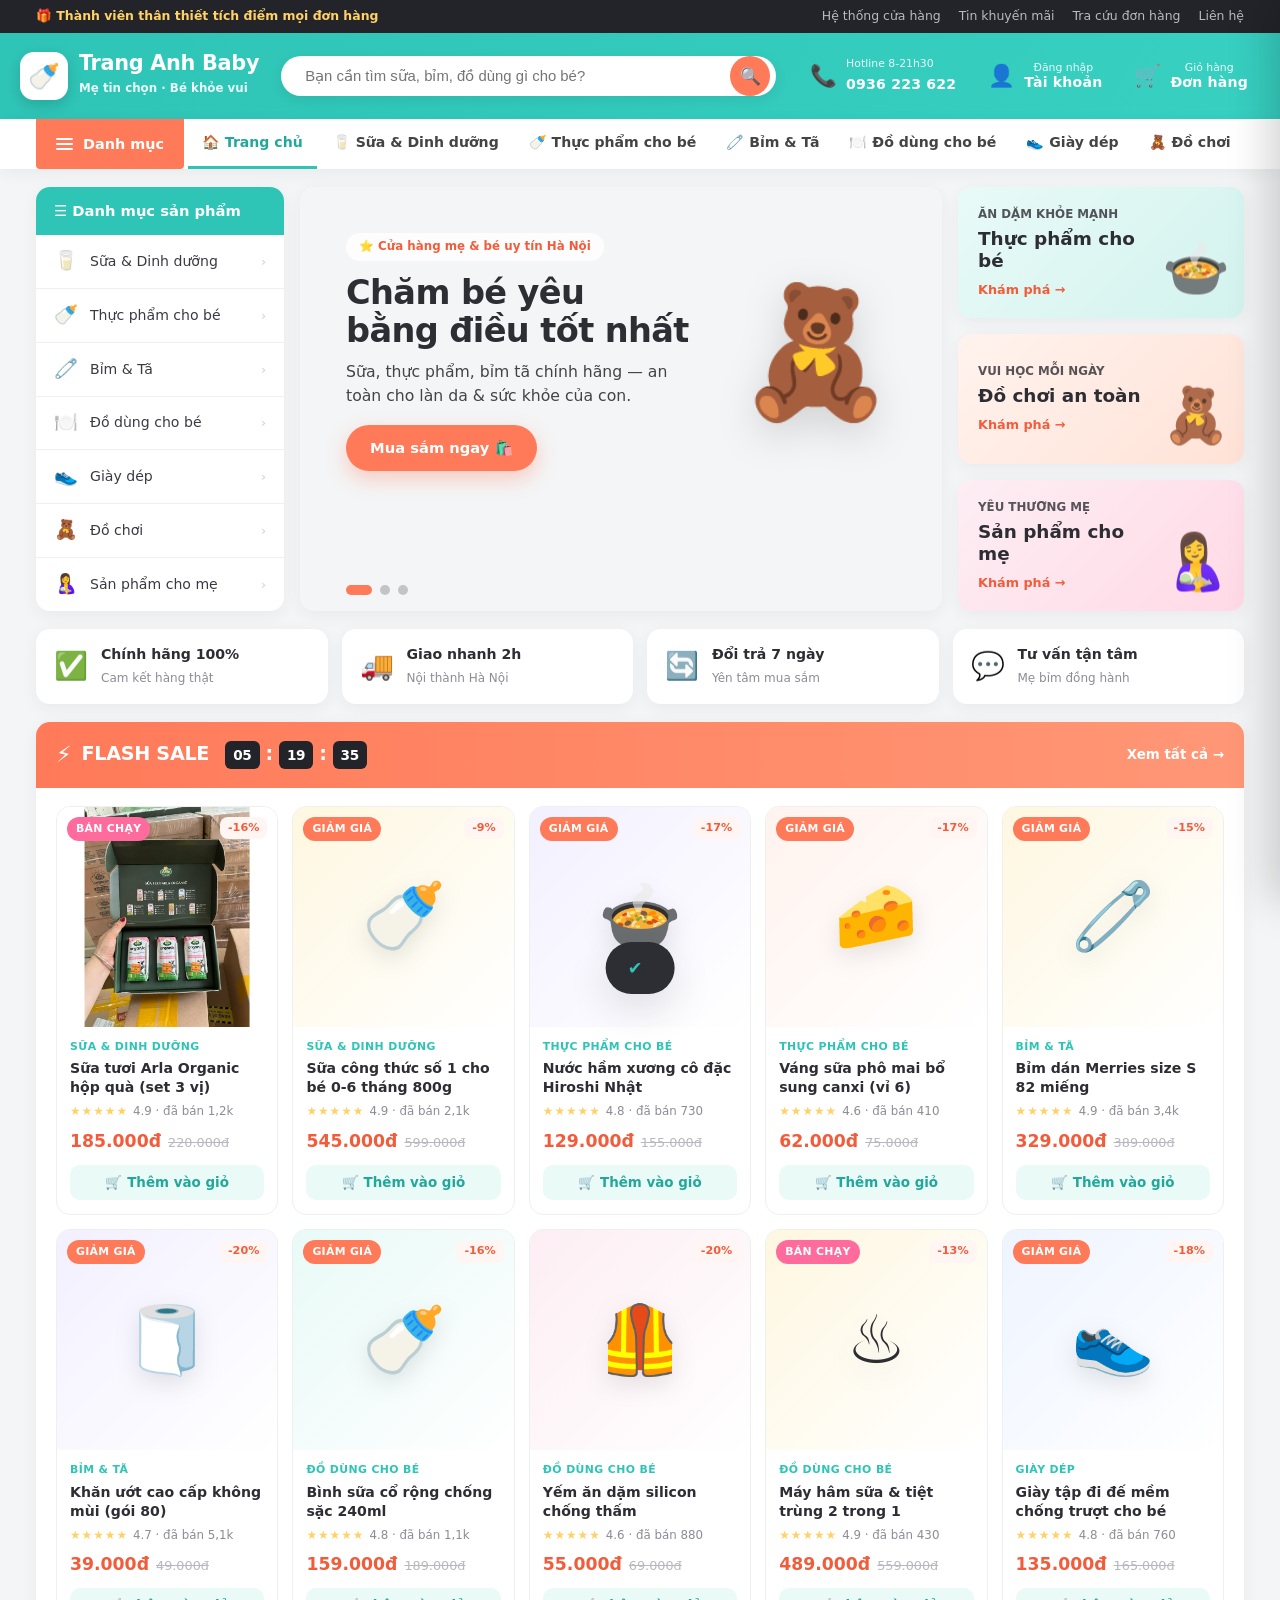
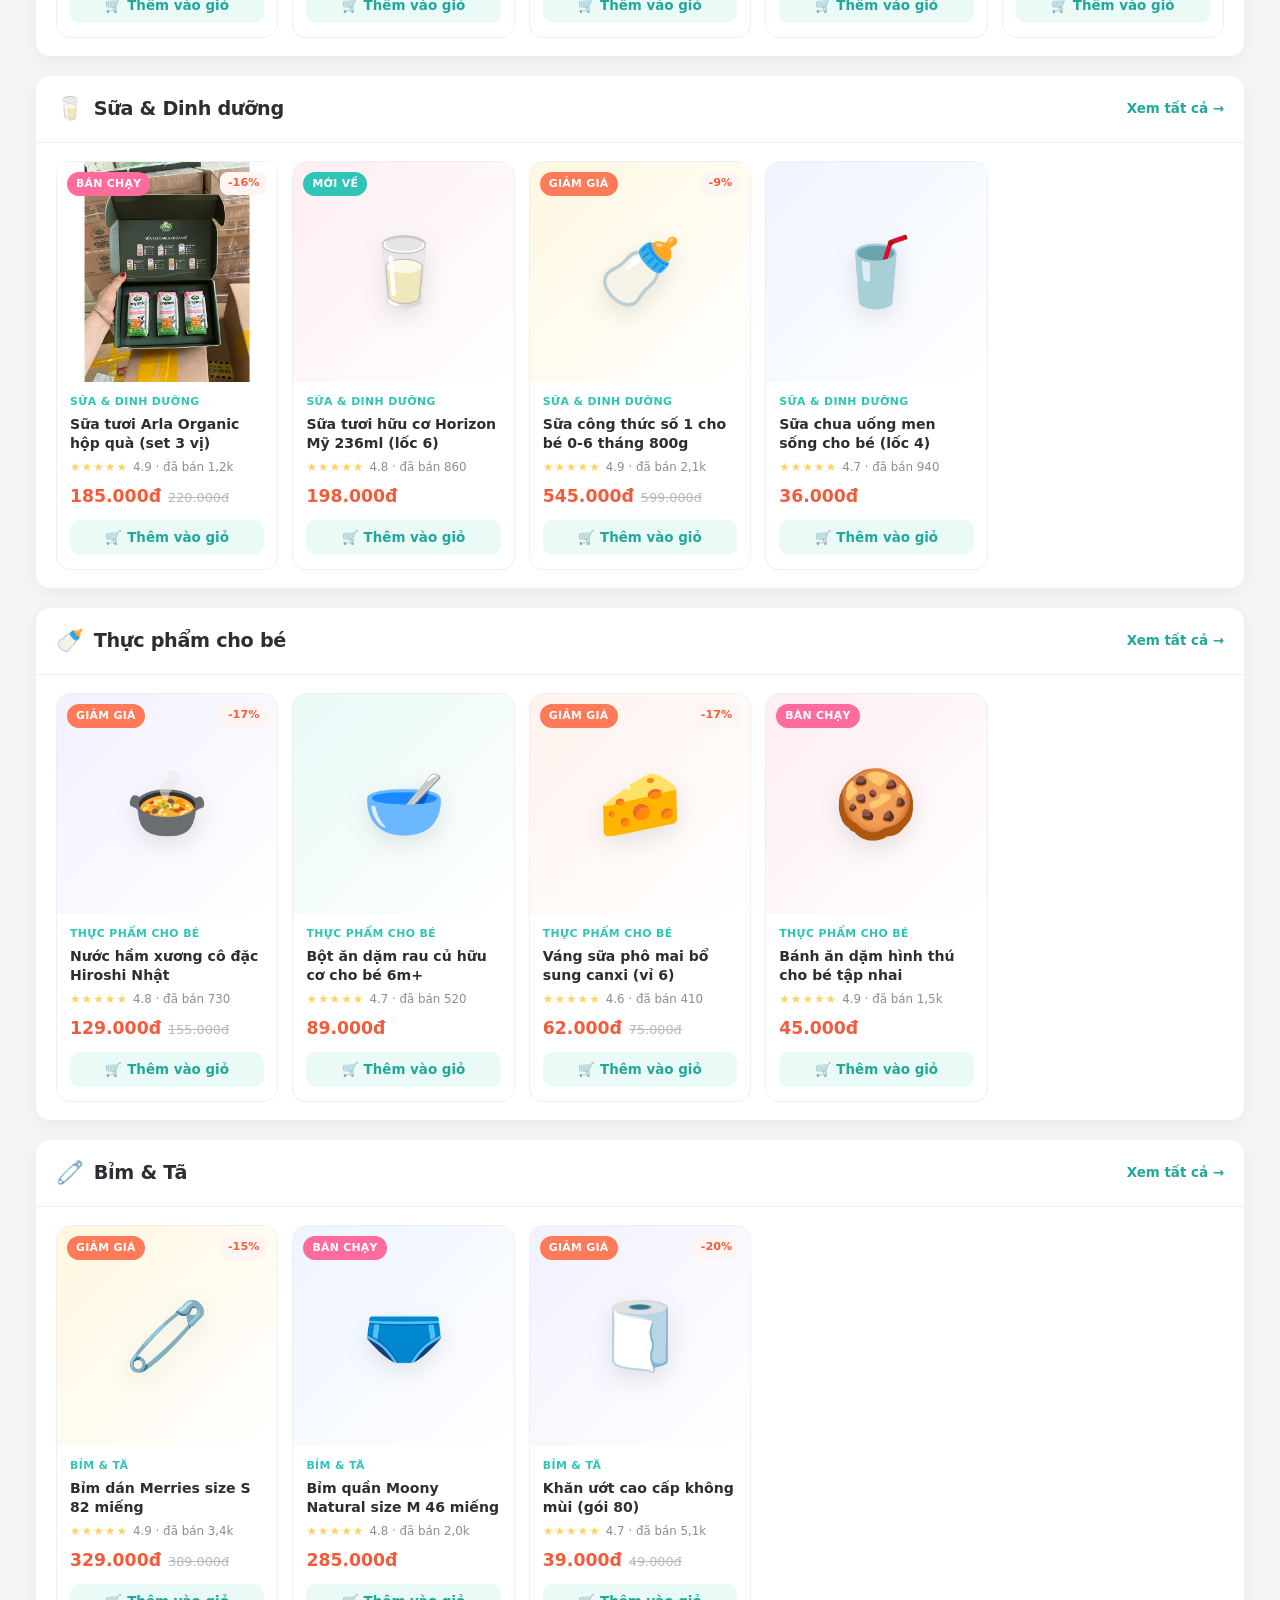
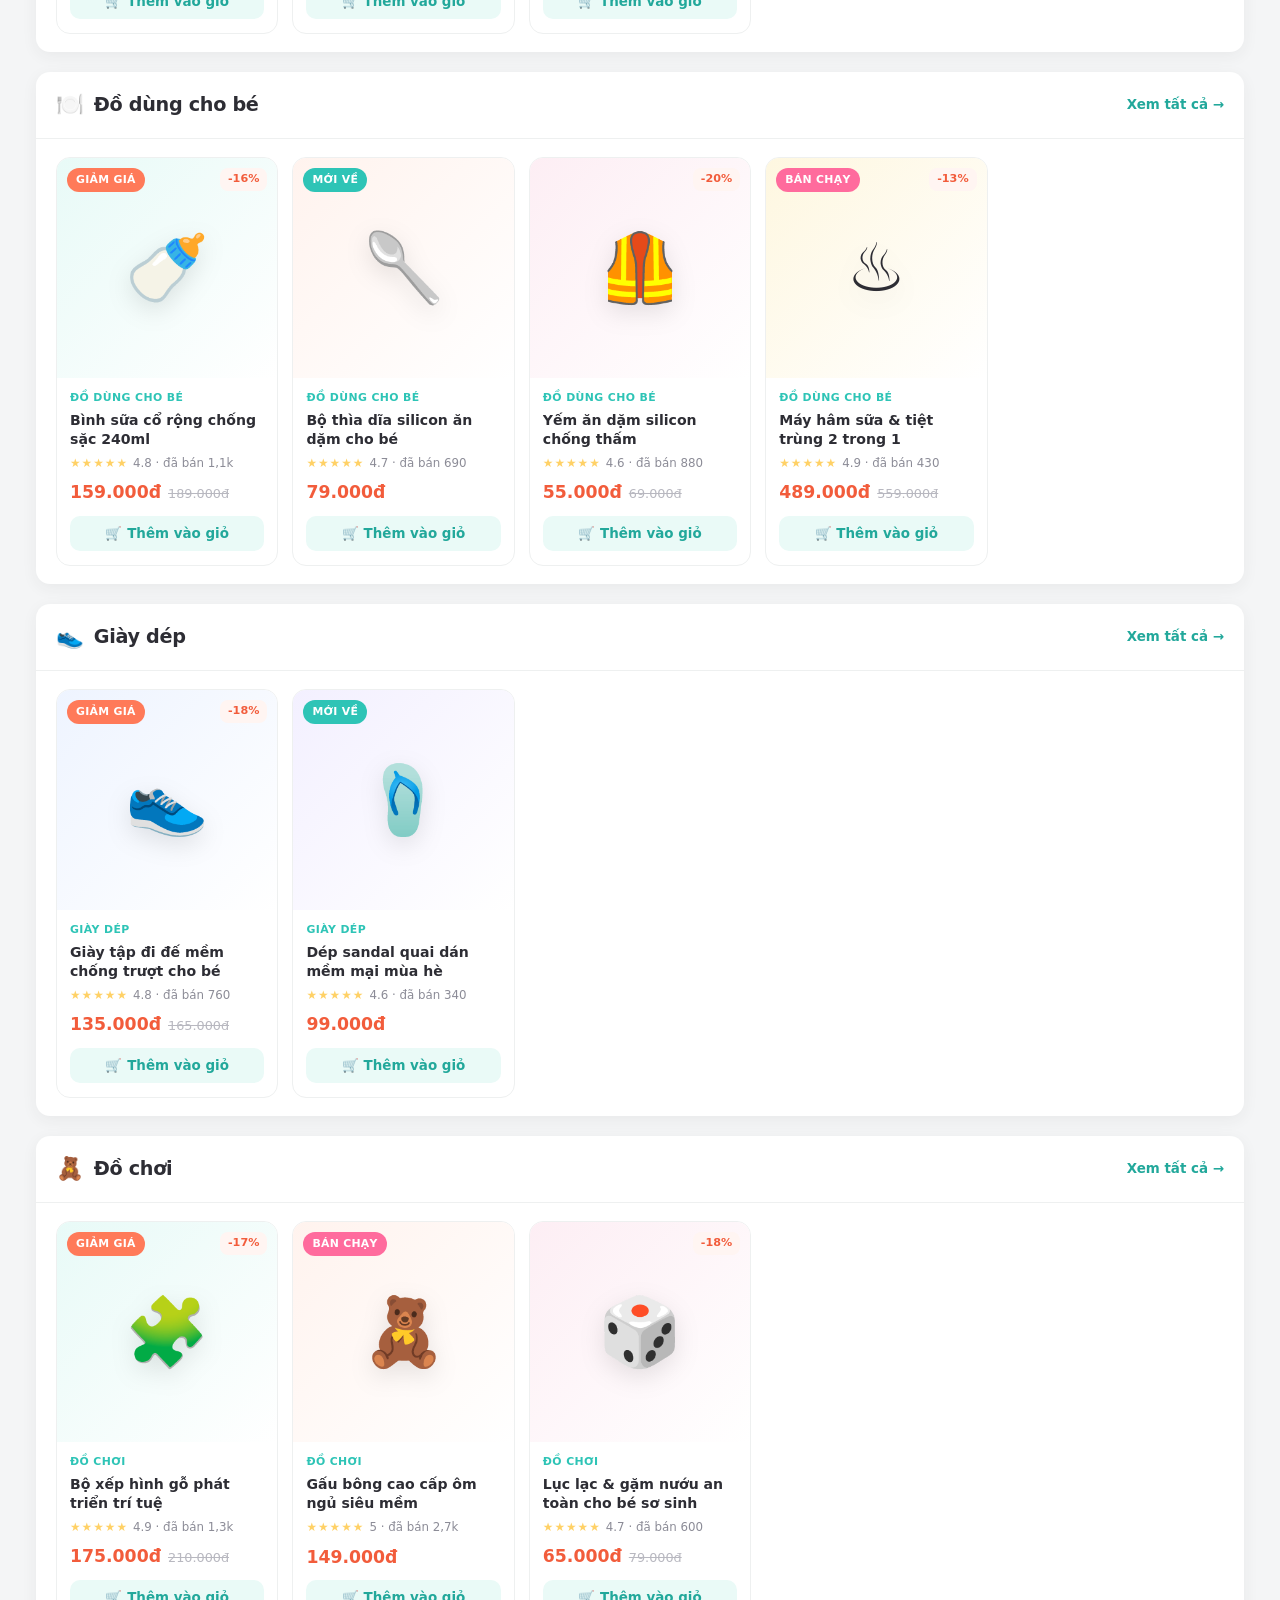
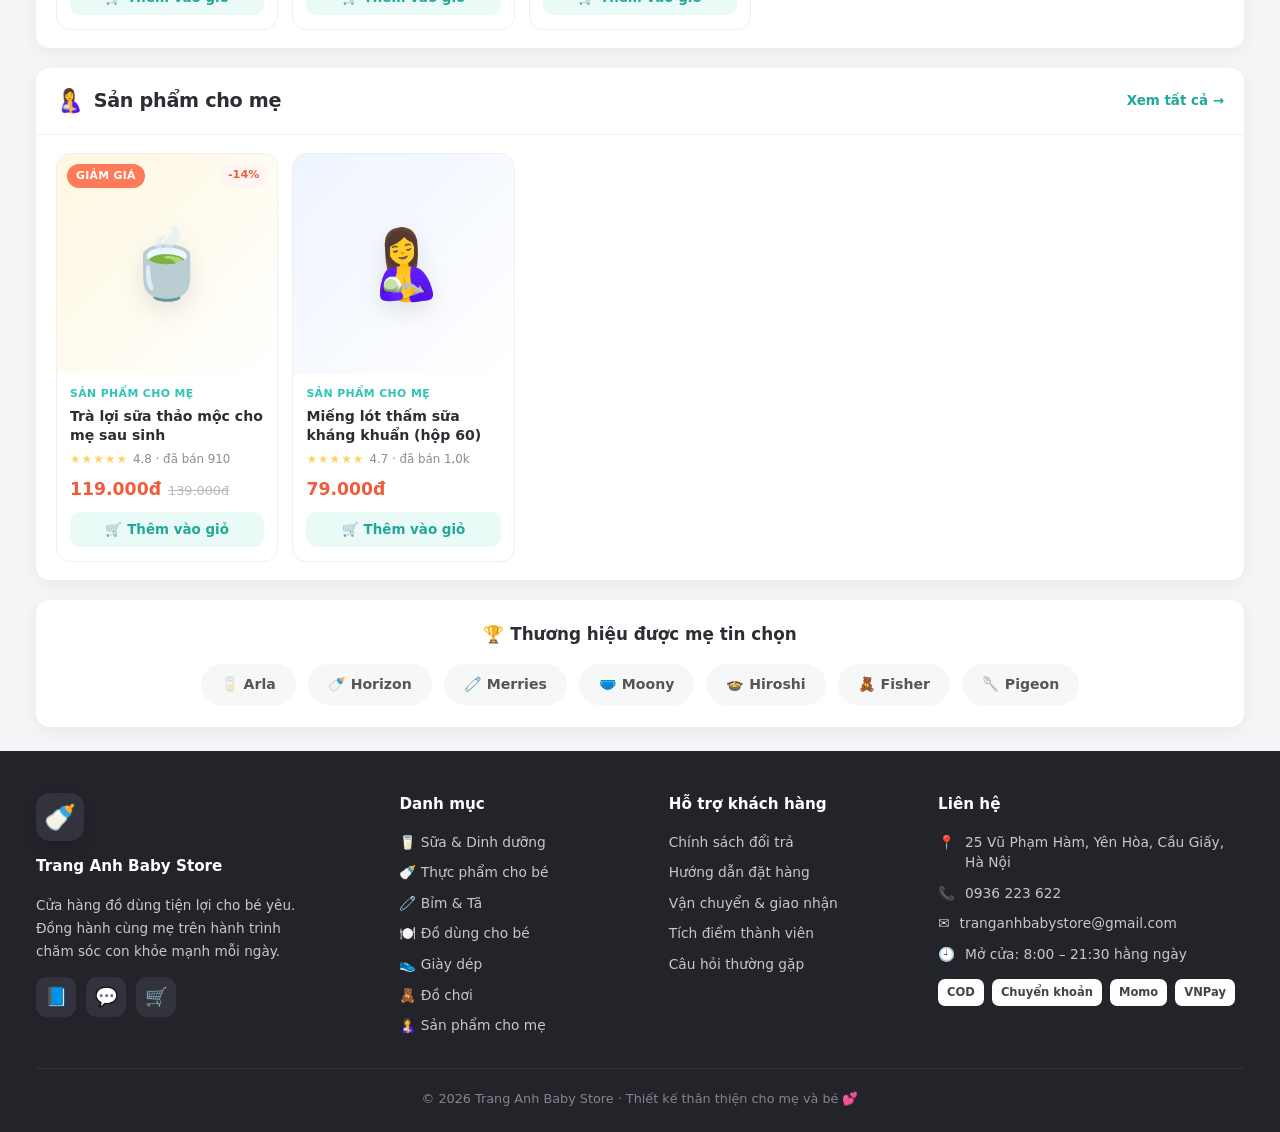
<file: index.html>
<!DOCTYPE html>
<html lang="vi">
<head>
<meta charset="UTF-8">
<meta name="viewport" content="width=device-width, initial-scale=1.0">
<title>Trang Anh Baby – Mẹ tin chọn, Bé khỏe vui</title>
<meta name="description" content="Trang Anh Baby Store – Cửa hàng mẹ & bé chính hãng: sữa, thực phẩm, bỉm tã, đồ dùng, giày dép cho bé. Giao nhanh Hà Nội.">
<style>
  :root{
    --primary:#2ec4b6;
    --primary-dark:#22a89b;
    --accent:#ff7a59;
    --accent-dark:#f25c3b;
    --pink:#ff6b9d;
    --yellow:#ffd166;
    --bg:#f4f5f6;
    --card:#ffffff;
    --text:#2d2d34;
    --muted:#8c8c97;
    --line:#eef0f0;
    --shadow:0 4px 16px rgba(45,45,52,.06);
    --shadow-lg:0 14px 40px rgba(45,45,52,.14);
    --radius:14px;
  }
  *{box-sizing:border-box;margin:0;padding:0}
  html{scroll-behavior:smooth}
  body{font-family:'Segoe UI',system-ui,-apple-system,'Helvetica Neue',Arial,sans-serif;background:var(--bg);color:var(--text);line-height:1.5;-webkit-font-smoothing:antialiased}
  img{max-width:100%;display:block}
  a{color:inherit;text-decoration:none}
  button{font-family:inherit;cursor:pointer;border:none;background:none}
  .container{max-width:1240px;margin:0 auto;padding:0 16px}

  /* ── Top utility bar ── */
  .topbar{background:#23232a;color:#b9b9c2;font-size:.78rem}
  .topbar-inner{max-width:1240px;margin:0 auto;padding:7px 16px;display:flex;justify-content:space-between;align-items:center;gap:14px}
  .topbar a{transition:.15s}.topbar a:hover{color:#fff}
  .topbar-left,.topbar-right{display:flex;gap:18px;align-items:center}
  .topbar-left span{color:var(--yellow);font-weight:600}

  /* ── Main header ── */
  .main-header{background:linear-gradient(120deg,var(--primary),#37d0c1)}
  .head-row{display:flex;align-items:center;gap:22px;padding:16px 0}
  .logo{display:flex;align-items:center;gap:11px;flex-shrink:0}
  .logo-badge{width:48px;height:48px;border-radius:14px;background:#fff;display:flex;align-items:center;justify-content:center;font-size:1.6rem;box-shadow:0 5px 14px rgba(0,0,0,.15)}
  .logo-text b{font-size:1.3rem;font-weight:800;letter-spacing:-.3px;display:block;line-height:1.05;color:#fff}
  .logo-text small{font-size:.74rem;color:rgba(255,255,255,.9);font-weight:600}

  .search{flex:1;display:flex;align-items:center;background:#fff;border-radius:30px;padding:0 6px 0 18px;max-width:560px;box-shadow:0 4px 14px rgba(0,0,0,.08)}
  .search input{flex:1;border:none;background:none;outline:none;padding:12px 6px;font-size:.93rem;color:var(--text)}
  .search button{width:40px;height:40px;border-radius:50%;background:var(--accent);color:#fff;display:flex;align-items:center;justify-content:center;font-size:1.05rem;flex-shrink:0;transition:.2s}
  .search button:hover{background:var(--accent-dark)}

  .head-actions{display:flex;align-items:center;gap:8px;flex-shrink:0}
  .haction{display:flex;align-items:center;gap:9px;padding:7px 12px;border-radius:12px;color:#fff;transition:.18s}
  .haction:hover{background:rgba(255,255,255,.16)}
  .haction .ic{font-size:1.35rem}
  .haction small{display:block;font-size:.68rem;opacity:.9;font-weight:500}
  .haction b{font-size:.88rem;letter-spacing:.2px;white-space:nowrap}
  .cart-btn{position:relative}
  .cart-count{position:absolute;top:0;left:24px;min-width:20px;height:20px;padding:0 5px;border-radius:10px;background:var(--accent);color:#fff;font-size:.7rem;font-weight:800;display:flex;align-items:center;justify-content:center;border:2px solid #fff;transform:scale(0);transition:transform .25s cubic-bezier(.34,1.56,.64,1)}
  .cart-count.show{transform:scale(1)}

  /* ── Main nav ── */
  .mainnav{background:var(--card);box-shadow:var(--shadow);position:sticky;top:0;z-index:85}
  .mainnav-inner{display:flex;align-items:stretch;gap:4px;max-width:1240px;margin:0 auto;padding:0 16px}
  .allcat-btn{display:flex;align-items:center;gap:10px;background:var(--accent);color:#fff;font-weight:700;font-size:.9rem;padding:0 20px;border-radius:0 0 4px 4px;white-space:nowrap}
  .allcat-btn .bars{display:flex;flex-direction:column;gap:3px}
  .allcat-btn .bars i{width:17px;height:2px;background:#fff;border-radius:2px;display:block}
  .navlinks{display:flex;gap:2px;overflow-x:auto;scrollbar-width:none}
  .navlinks::-webkit-scrollbar{display:none}
  .navlinks a{display:flex;align-items:center;gap:6px;padding:13px 14px;font-size:.88rem;font-weight:600;color:#444;white-space:nowrap;border-bottom:3px solid transparent;transition:.15s}
  .navlinks a:hover{color:var(--primary-dark)}
  .navlinks a.active{color:var(--primary-dark);border-bottom-color:var(--primary)}
  .navlinks a .hot{color:var(--accent-dark)}

  /* ── HERO ZONE: 3 columns ── */
  .hero-zone{display:grid;grid-template-columns:248px 1fr 286px;gap:16px;padding:18px 0}
  /* sidebar categories */
  .side-cats{background:var(--card);border-radius:var(--radius);box-shadow:var(--shadow);overflow:hidden;align-self:start}
  .side-cats-head{background:var(--primary);color:#fff;font-weight:700;font-size:.92rem;padding:13px 18px;display:flex;align-items:center;gap:9px}
  .side-cats a{display:flex;align-items:center;gap:12px;padding:12px 18px;font-size:.88rem;font-weight:500;color:#3a3a44;border-bottom:1px solid var(--line);transition:.15s}
  .side-cats a:last-child{border-bottom:none}
  .side-cats a:hover{background:#f1fbf9;color:var(--primary-dark);padding-left:22px}
  .side-cats a .ci{font-size:1.2rem;width:24px;text-align:center}
  .side-cats a .arrow{margin-left:auto;color:#cdcdd4;font-size:.8rem}
  /* main slider */
  .slider{position:relative;border-radius:var(--radius);overflow:hidden;box-shadow:var(--shadow);min-height:340px}
  .slide{position:absolute;inset:0;opacity:0;transition:opacity .7s;display:flex;align-items:center;padding:46px;gap:20px}
  .slide.active{opacity:1;position:relative}
  .slide-text{flex:1;z-index:2}
  .slide-tag{display:inline-block;background:rgba(255,255,255,.85);color:var(--accent-dark);font-weight:700;font-size:.74rem;padding:5px 13px;border-radius:30px;margin-bottom:13px}
  .slide-text h2{font-size:2.1rem;font-weight:800;line-height:1.12;letter-spacing:-.6px;margin-bottom:11px}
  .slide-text p{font-size:.98rem;color:#444;max-width:340px;margin-bottom:18px}
  .slide-cta{display:inline-flex;align-items:center;gap:8px;background:var(--accent);color:#fff;font-weight:700;font-size:.92rem;padding:12px 24px;border-radius:30px;box-shadow:0 8px 20px rgba(255,122,89,.34);transition:.2s}
  .slide-cta:hover{background:var(--accent-dark);transform:translateY(-2px)}
  .slide-emoji{font-size:8rem;line-height:1;filter:drop-shadow(0 12px 20px rgba(0,0,0,.14));flex-shrink:0}
  .slider-dots{position:absolute;bottom:16px;left:46px;display:flex;gap:8px;z-index:5}
  .slider-dots button{width:10px;height:10px;border-radius:50%;background:rgba(0,0,0,.2);transition:.2s}
  .slider-dots button.on{background:var(--accent);width:26px;border-radius:6px}
  .slider-arrow{position:absolute;top:50%;transform:translateY(-50%);width:40px;height:40px;border-radius:50%;background:rgba(255,255,255,.8);display:flex;align-items:center;justify-content:center;font-size:1.3rem;color:#444;z-index:5;opacity:0;transition:.2s}
  .slider:hover .slider-arrow{opacity:1}
  .slider-arrow.prev{left:12px}.slider-arrow.next{right:12px}
  .slider-arrow:hover{background:#fff}
  /* side banners */
  .hero-side{display:flex;flex-direction:column;gap:16px}
  .promo{flex:1;border-radius:var(--radius);box-shadow:var(--shadow);padding:20px;display:flex;flex-direction:column;justify-content:center;position:relative;overflow:hidden;transition:.2s;min-height:120px}
  .promo:hover{transform:translateY(-3px);box-shadow:var(--shadow-lg)}
  .promo small{font-weight:700;font-size:.74rem;opacity:.8}
  .promo b{font-size:1.15rem;font-weight:800;line-height:1.2;margin:4px 0 8px;max-width:70%}
  .promo span.go{font-size:.8rem;font-weight:700;color:var(--accent-dark)}
  .promo .pe{position:absolute;right:14px;bottom:8px;font-size:3.4rem;opacity:.9}

  /* ── Service strip ── */
  .service{display:grid;grid-template-columns:repeat(4,1fr);gap:14px;padding-bottom:18px}
  .service-item{background:var(--card);border-radius:var(--radius);padding:15px 18px;display:flex;align-items:center;gap:13px;box-shadow:var(--shadow)}
  .service-item .ic{font-size:1.7rem;flex-shrink:0}
  .service-item b{display:block;font-size:.88rem}
  .service-item small{color:var(--muted);font-size:.75rem}

  /* ── Section block ── */
  .block{background:var(--card);border-radius:var(--radius);box-shadow:var(--shadow);margin-bottom:20px;overflow:hidden}
  .block-head{display:flex;align-items:center;justify-content:space-between;padding:16px 20px;border-bottom:1px solid var(--line)}
  .block-title{display:flex;align-items:center;gap:10px;font-size:1.2rem;font-weight:800;letter-spacing:-.3px}
  .block-title .bi{font-size:1.4rem}
  .block-seeall{font-size:.84rem;font-weight:700;color:var(--primary-dark);display:flex;align-items:center;gap:5px;transition:.15s}
  .block-seeall:hover{gap:9px}
  /* flash sale special */
  .flash .block-head{background:linear-gradient(90deg,var(--accent),#ff9776);border-bottom:none}
  .flash .block-title{color:#fff}
  .flash .block-seeall{color:#fff}
  .countdown{display:flex;align-items:center;gap:6px;margin-left:6px}
  .countdown .cd{background:#23232a;color:#fff;font-weight:800;font-size:.85rem;padding:4px 8px;border-radius:6px;min-width:30px;text-align:center;font-variant-numeric:tabular-nums}
  .countdown .sep{color:#fff;font-weight:800}

  /* ── Product grid (in block) ── */
  .grid{display:grid;grid-template-columns:repeat(5,1fr);gap:14px;padding:18px 20px}
  .pcard{background:var(--card);border:1px solid var(--line);border-radius:var(--radius);overflow:hidden;display:flex;flex-direction:column;transition:.22s}
  .pcard:hover{transform:translateY(-5px);box-shadow:var(--shadow-lg);border-color:#eafaf7}
  .pcard-img{position:relative;aspect-ratio:1/1;overflow:hidden;display:flex;align-items:center;justify-content:center;background:#fafbfb}
  .pcard-img img{width:100%;height:100%;object-fit:cover;transition:transform .4s}
  .pcard:hover .pcard-img img{transform:scale(1.06)}
  .pcard-emoji{font-size:4.2rem;line-height:1;filter:drop-shadow(0 8px 12px rgba(0,0,0,.1))}
  .pbadge{position:absolute;top:10px;left:10px;font-size:.68rem;font-weight:800;padding:4px 9px;border-radius:30px;color:#fff;letter-spacing:.3px;z-index:2}
  .pbadge.sale{background:var(--accent)}
  .pbadge.hot{background:var(--pink)}
  .pbadge.new{background:var(--primary)}
  .pdiscount{position:absolute;top:10px;right:10px;background:#fff0; color:var(--accent-dark);background:#fff5f2;font-size:.7rem;font-weight:800;padding:3px 8px;border-radius:8px;z-index:2}
  .pcard-body{padding:12px 13px 14px;display:flex;flex-direction:column;flex:1}
  .pcat{font-size:.68rem;color:var(--primary);font-weight:700;text-transform:uppercase;letter-spacing:.4px;margin-bottom:4px}
  .pname{font-size:.88rem;font-weight:600;line-height:1.35;margin-bottom:6px;min-height:2.5em;display:-webkit-box;-webkit-line-clamp:2;-webkit-box-orient:vertical;overflow:hidden}
  .prate{display:flex;align-items:center;gap:5px;font-size:.74rem;color:var(--muted);margin-bottom:8px}
  .prate .stars{color:var(--yellow);letter-spacing:1px}
  .pprice-row{display:flex;align-items:baseline;gap:7px;margin-bottom:10px;flex-wrap:wrap}
  .pprice{font-size:1.08rem;font-weight:800;color:var(--accent-dark)}
  .pold{font-size:.8rem;color:#b8b8c0;text-decoration:line-through}
  .padd{margin-top:auto;display:flex;align-items:center;justify-content:center;gap:7px;background:#eafaf7;color:var(--primary-dark);font-weight:700;font-size:.84rem;padding:10px;border-radius:10px;transition:.18s}
  .padd:hover{background:var(--primary);color:#fff}
  .padd:active{transform:scale(.97)}

  /* ── Browse view ── */
  #browseView{display:none}
  .browse-head{display:flex;align-items:center;justify-content:space-between;background:var(--card);border-radius:var(--radius);box-shadow:var(--shadow);padding:16px 20px;margin-bottom:16px;flex-wrap:wrap;gap:10px}
  .browse-head h2{font-size:1.35rem;font-weight:800}
  .browse-head h2 span{color:var(--primary)}
  .back-home{font-size:.85rem;font-weight:700;color:var(--primary-dark)}
  .browse-grid{background:transparent;padding:0}
  .empty{grid-column:1/-1;text-align:center;padding:60px 20px;color:var(--muted);background:var(--card);border-radius:var(--radius)}
  .empty .ic{font-size:3.4rem;margin-bottom:12px}

  /* ── Brand strip ── */
  .brands{background:var(--card);border-radius:var(--radius);box-shadow:var(--shadow);padding:22px;margin-bottom:24px}
  .brands h3{font-size:1.05rem;font-weight:800;margin-bottom:16px;text-align:center}
  .brand-row{display:flex;flex-wrap:wrap;justify-content:center;gap:12px}
  .brand-chip{display:flex;align-items:center;gap:8px;background:#f6f7f7;border-radius:30px;padding:10px 20px;font-weight:700;font-size:.88rem;color:#555;transition:.18s}
  .brand-chip:hover{background:#eafaf7;color:var(--primary-dark);transform:translateY(-2px)}

  /* ── Cart drawer ── */
  .overlay{position:fixed;inset:0;background:rgba(30,30,38,.5);opacity:0;visibility:hidden;transition:.3s;z-index:100;backdrop-filter:blur(2px)}
  .overlay.show{opacity:1;visibility:visible}
  .drawer{position:fixed;top:0;right:0;height:100%;width:420px;max-width:92vw;background:var(--bg);z-index:101;display:flex;flex-direction:column;transform:translateX(100%);transition:transform .32s cubic-bezier(.4,0,.2,1);box-shadow:-10px 0 40px rgba(0,0,0,.18)}
  .drawer.show{transform:translateX(0)}
  .drawer-head{display:flex;align-items:center;justify-content:space-between;padding:18px 20px;background:var(--card);border-bottom:1px solid var(--line)}
  .drawer-head h3{font-size:1.12rem;font-weight:800;display:flex;align-items:center;gap:9px}
  .drawer-close{width:36px;height:36px;border-radius:50%;background:#f1f2f2;display:flex;align-items:center;justify-content:center;font-size:1.1rem;color:#666;transition:.2s}
  .drawer-close:hover{background:#e6e7e7}
  .cart-items{flex:1;overflow-y:auto;padding:14px 16px;display:flex;flex-direction:column;gap:11px}
  .citem{display:flex;gap:12px;background:var(--card);border-radius:14px;padding:11px;box-shadow:var(--shadow);position:relative}
  .citem-img{width:64px;height:64px;border-radius:11px;flex-shrink:0;display:flex;align-items:center;justify-content:center;font-size:2rem;overflow:hidden}
  .citem-img img{width:100%;height:100%;object-fit:cover}
  .citem-info{flex:1;min-width:0}
  .citem-info b{font-size:.86rem;font-weight:700;display:-webkit-box;-webkit-line-clamp:2;-webkit-box-orient:vertical;overflow:hidden;line-height:1.3}
  .citem-price{color:var(--accent-dark);font-weight:800;font-size:.92rem;margin-top:3px}
  .qty{display:inline-flex;align-items:center;margin-top:8px;border:1px solid var(--line);border-radius:9px;overflow:hidden}
  .qty button{width:28px;height:28px;background:#f5f6f6;font-size:1rem;font-weight:700;color:#555;display:flex;align-items:center;justify-content:center;transition:.15s}
  .qty button:hover{background:var(--primary);color:#fff}
  .qty span{min-width:34px;text-align:center;font-weight:700;font-size:.86rem}
  .citem-del{position:absolute;top:9px;right:9px;color:#c9c9d0;font-size:.95rem;transition:.15s}
  .citem-del:hover{color:var(--accent-dark)}
  .cart-empty{flex:1;display:flex;flex-direction:column;align-items:center;justify-content:center;color:var(--muted);text-align:center;padding:30px}
  .cart-empty .ic{font-size:4rem;margin-bottom:14px;opacity:.6}
  .cart-empty button{margin-top:18px;background:var(--primary);color:#fff;font-weight:700;padding:11px 22px;border-radius:30px;font-size:.9rem}
  .cart-foot{background:var(--card);border-top:1px solid var(--line);padding:16px 20px 20px}
  .cart-row{display:flex;justify-content:space-between;align-items:center;font-size:.88rem;color:#666;margin-bottom:7px}
  .cart-total{display:flex;justify-content:space-between;align-items:baseline;margin:10px 0 14px;padding-top:12px;border-top:1px dashed var(--line)}
  .cart-total span{font-weight:700;font-size:.95rem}
  .cart-total b{font-size:1.4rem;font-weight:800;color:var(--accent-dark)}
  .checkout-btn{width:100%;background:var(--accent);color:#fff;font-weight:800;font-size:1rem;padding:15px;border-radius:14px;box-shadow:0 10px 22px rgba(255,122,89,.34);transition:.2s;display:flex;align-items:center;justify-content:center;gap:9px}
  .checkout-btn:hover{background:var(--accent-dark);transform:translateY(-2px)}

  /* ── Checkout modal ── */
  .modal{position:fixed;inset:0;z-index:110;display:none;align-items:center;justify-content:center;padding:18px}
  .modal.show{display:flex}
  .modal-box{background:var(--bg);border-radius:24px;max-width:760px;width:100%;max-height:92vh;overflow-y:auto;box-shadow:var(--shadow-lg);animation:pop .3s cubic-bezier(.34,1.56,.64,1)}
  @keyframes pop{from{transform:scale(.92) translateY(14px);opacity:0}to{transform:none;opacity:1}}
  .modal-head{display:flex;align-items:center;justify-content:space-between;padding:20px 26px;background:var(--card);border-bottom:1px solid var(--line);position:sticky;top:0;z-index:2;border-radius:24px 24px 0 0}
  .modal-head h3{font-size:1.25rem;font-weight:800}
  .checkout-grid{display:grid;grid-template-columns:1.15fr 1fr}
  .checkout-form{padding:24px 26px}
  .checkout-summary{padding:24px 26px;background:#f6f7f7;border-left:1px solid var(--line)}
  .field{margin-bottom:16px}
  .field label{display:block;font-size:.84rem;font-weight:700;margin-bottom:7px}
  .field label .req{color:var(--accent-dark)}
  .field input,.field textarea{width:100%;border:1.5px solid var(--line);border-radius:12px;padding:12px 14px;font-size:.92rem;font-family:inherit;background:#fff;transition:.18s;color:var(--text)}
  .field input:focus,.field textarea:focus{outline:none;border-color:var(--primary);box-shadow:0 0 0 3px rgba(46,196,182,.12)}
  .field input.err{border-color:var(--accent-dark);box-shadow:0 0 0 3px rgba(242,92,59,.1)}
  .field textarea{resize:vertical;min-height:64px}
  .field-msg{font-size:.76rem;color:var(--accent-dark);margin-top:5px;display:none}
  .field-msg.show{display:block}
  .pay-opts{display:flex;flex-direction:column;gap:10px}
  .pay-opt{display:flex;align-items:center;gap:12px;border:1.5px solid var(--line);border-radius:12px;padding:13px 15px;cursor:pointer;transition:.18s;background:#fff}
  .pay-opt:hover{border-color:#cfeeea}
  .pay-opt.sel{border-color:var(--primary);background:#f1fbf9}
  .pay-opt input{accent-color:var(--primary);width:18px;height:18px}
  .pay-opt .pi{font-size:1.4rem}
  .pay-opt b{font-size:.88rem;display:block}
  .pay-opt small{font-size:.74rem;color:var(--muted)}
  .sum-title{font-size:1rem;font-weight:800;margin-bottom:14px;display:flex;align-items:center;gap:8px}
  .sum-list{display:flex;flex-direction:column;gap:11px;margin-bottom:16px;max-height:230px;overflow-y:auto}
  .sum-item{display:flex;gap:11px;align-items:center}
  .sum-item .si-img{width:46px;height:46px;border-radius:9px;flex-shrink:0;display:flex;align-items:center;justify-content:center;font-size:1.5rem;overflow:hidden;background:#fff}
  .sum-item .si-img img{width:100%;height:100%;object-fit:cover}
  .sum-item .si-info{flex:1;min-width:0}
  .sum-item .si-info b{font-size:.8rem;font-weight:600;display:-webkit-box;-webkit-line-clamp:1;-webkit-box-orient:vertical;overflow:hidden}
  .sum-item .si-info small{font-size:.74rem;color:var(--muted)}
  .sum-item .si-price{font-weight:700;font-size:.84rem;color:var(--text);white-space:nowrap}
  .sum-row{display:flex;justify-content:space-between;font-size:.86rem;color:#666;margin-bottom:8px}
  .sum-total{display:flex;justify-content:space-between;align-items:baseline;margin:12px 0 18px;padding-top:13px;border-top:1px dashed #d8dada}
  .sum-total span{font-weight:700}
  .sum-total b{font-size:1.5rem;font-weight:800;color:var(--accent-dark)}
  .place-btn{width:100%;background:var(--accent);color:#fff;font-weight:800;font-size:1.02rem;padding:15px;border-radius:14px;box-shadow:0 10px 22px rgba(255,122,89,.34);transition:.2s;display:flex;align-items:center;justify-content:center;gap:9px}
  .place-btn:hover{background:var(--accent-dark);transform:translateY(-2px)}
  .safe-note{text-align:center;font-size:.74rem;color:var(--muted);margin-top:11px}

  /* ── Success ── */
  .success{padding:46px 30px;text-align:center}
  .success .check{width:88px;height:88px;border-radius:50%;background:linear-gradient(135deg,var(--primary),#37d0c1);display:flex;align-items:center;justify-content:center;font-size:2.8rem;color:#fff;margin:0 auto 22px;box-shadow:0 12px 30px rgba(46,196,182,.4);animation:pop .4s cubic-bezier(.34,1.56,.64,1)}
  .success h3{font-size:1.5rem;font-weight:800;margin-bottom:8px}
  .success p{color:#666;font-size:.92rem;margin-bottom:6px}
  .order-code{display:inline-block;background:#fff4ef;color:var(--accent-dark);font-weight:800;font-size:1.05rem;letter-spacing:1px;padding:9px 22px;border-radius:12px;margin:14px 0 6px}
  .success-actions{display:flex;gap:12px;justify-content:center;flex-wrap:wrap;margin-top:24px}
  .success-actions a,.success-actions button{display:inline-flex;align-items:center;gap:8px;padding:13px 22px;border-radius:30px;font-weight:700;font-size:.9rem;transition:.2s}
  .sa-zalo{background:#0068ff;color:#fff}
  .sa-zalo:hover{background:#0052cc;transform:translateY(-2px)}
  .sa-call{background:var(--accent);color:#fff}
  .sa-call:hover{background:var(--accent-dark);transform:translateY(-2px)}
  .sa-cont{background:#eef0f0;color:#444}
  .sa-cont:hover{background:#e3e5e5}

  /* ── Toast ── */
  .toast{position:fixed;bottom:26px;left:50%;transform:translateX(-50%) translateY(120px);background:var(--text);color:#fff;padding:13px 22px;border-radius:30px;font-weight:600;font-size:.9rem;display:flex;align-items:center;gap:10px;box-shadow:var(--shadow-lg);z-index:120;transition:transform .35s cubic-bezier(.34,1.56,.64,1);max-width:90vw}
  .toast.show{transform:translateX(-50%) translateY(0)}
  .toast .ti{color:var(--primary);font-size:1.1rem}

  /* ── Footer ── */
  footer{background:#23232a;color:#c7c7cf;margin-top:10px;padding:42px 0 24px}
  .foot-grid{display:grid;grid-template-columns:1.4fr 1fr 1fr 1.3fr;gap:34px}
  .foot-col h4{color:#fff;font-size:.95rem;font-weight:700;margin-bottom:16px}
  .foot-brand .logo-badge{margin-bottom:14px;background:#33333d}
  .foot-brand p{font-size:.85rem;line-height:1.7;max-width:280px}
  .foot-col ul{list-style:none;display:flex;flex-direction:column;gap:10px}
  .foot-col ul li{font-size:.86rem;transition:.15s}
  .foot-col ul li a:hover{color:var(--primary)}
  .foot-contact li{display:flex;gap:10px;align-items:flex-start;font-size:.85rem;line-height:1.5}
  .foot-contact .ic{flex-shrink:0}
  .foot-social{display:flex;gap:10px;margin-top:14px}
  .foot-social a{width:40px;height:40px;border-radius:11px;background:#33333d;display:flex;align-items:center;justify-content:center;font-size:1.15rem;transition:.2s}
  .foot-social a:hover{background:var(--primary);transform:translateY(-3px)}
  .foot-pay{display:flex;gap:8px;margin-top:14px;flex-wrap:wrap}
  .foot-pay span{background:#fff;border-radius:7px;padding:5px 9px;font-size:.72rem;font-weight:700;color:#444}
  .foot-bottom{border-top:1px solid #33333d;margin-top:32px;padding-top:20px;text-align:center;font-size:.8rem;color:#85858f}

  /* ── Scroll top ── */
  .totop{position:fixed;bottom:24px;right:24px;width:48px;height:48px;border-radius:50%;background:var(--primary);color:#fff;font-size:1.3rem;display:flex;align-items:center;justify-content:center;box-shadow:var(--shadow-lg);opacity:0;visibility:hidden;transform:translateY(14px);transition:.25s;z-index:70}
  .totop.show{opacity:1;visibility:visible;transform:none}
  .totop:hover{background:var(--primary-dark)}

  /* ── Responsive ── */
  @media(max-width:1080px){
    .hero-zone{grid-template-columns:1fr 280px}
    .side-cats{display:none}
    .grid{grid-template-columns:repeat(4,1fr)}
  }
  @media(max-width:880px){
    .hero-side{display:none}
    .hero-zone{grid-template-columns:1fr}
    .service{grid-template-columns:repeat(2,1fr)}
    .grid{grid-template-columns:repeat(3,1fr)}
    .foot-grid{grid-template-columns:1fr 1fr;gap:26px}
    .topbar-right{display:none}
  }
  @media(max-width:640px){
    .head-row{flex-wrap:wrap;gap:12px;padding:12px 0}
    .logo{order:1}
    .head-actions{order:2;margin-left:auto}
    .haction.acc{display:none}
    .search{order:3;flex-basis:100%;max-width:none}
    .slide{padding:26px}
    .slide-text h2{font-size:1.5rem}
    .slide-emoji{font-size:5rem}
    .slider{min-height:240px}
    .slider-dots{left:26px}
    .grid{grid-template-columns:repeat(2,1fr);gap:11px}
    .pcard-emoji{font-size:3.4rem}
    .block-title{font-size:1.05rem}
    .service{grid-template-columns:1fr 1fr;gap:10px}
    .service-item{padding:12px}
    .allcat-btn span.lbl{display:none}
  }
</style>
</head>
<body>

<!-- Top utility bar -->
<div class="topbar">
  <div class="topbar-inner">
    <div class="topbar-left"><span>🎁 Thành viên thân thiết tích điểm mọi đơn hàng</span></div>
    <div class="topbar-right">
      <a href="#">Hệ thống cửa hàng</a>
      <a href="#">Tin khuyến mãi</a>
      <a href="#">Tra cứu đơn hàng</a>
      <a href="https://zalo.me/0936223622" target="_blank" rel="noopener">Liên hệ</a>
    </div>
  </div>
</div>

<!-- Main header -->
<header class="main-header">
  <div class="container head-row">
    <a href="#" class="logo" onclick="goHome();return false">
      <div class="logo-badge">🍼</div>
      <div class="logo-text"><b>Trang Anh Baby</b><small>Mẹ tin chọn · Bé khỏe vui</small></div>
    </a>
    <div class="search">
      <input type="text" id="searchInput" placeholder="Bạn cần tìm sữa, bỉm, đồ dùng gì cho bé?" oninput="render()">
      <button onclick="document.getElementById('searchInput').focus()">🔍</button>
    </div>
    <div class="head-actions">
      <a href="tel:0936223622" class="haction">
        <span class="ic">📞</span>
        <span><small>Hotline 8-21h30</small><b>0936 223 622</b></span>
      </a>
      <button class="haction acc" onclick="toast('Tính năng tài khoản sẽ sớm ra mắt 🙂')">
        <span class="ic">👤</span>
        <span><small>Đăng nhập</small><b>Tài khoản</b></span>
      </button>
      <button class="haction cart-btn" onclick="openCart()">
        <span class="ic">🛒</span>
        <span><small>Giỏ hàng</small><b>Đơn hàng</b></span>
        <span class="cart-count" id="cartCount">0</span>
      </button>
    </div>
  </div>
</header>

<!-- Main nav -->
<nav class="mainnav">
  <div class="mainnav-inner">
    <button class="allcat-btn" onclick="goHome();window.scrollTo({top:0})"><span class="bars"><i></i><i></i><i></i></span><span class="lbl">Danh mục</span></button>
    <div class="navlinks" id="navlinks"></div>
  </div>
</nav>

<div class="container">

  <!-- ════════ HOME VIEW ════════ -->
  <div id="homeView">

    <!-- Hero zone: 3 columns -->
    <section class="hero-zone">
      <!-- left sidebar -->
      <aside class="side-cats" id="sideCats"></aside>
      <!-- main slider -->
      <div class="slider" id="slider">
        <div class="slide active">
          <div class="slide-text">
            <span class="slide-tag">⭐ Cửa hàng mẹ & bé uy tín Hà Nội</span>
            <h2>Chăm bé yêu<br>bằng điều tốt nhất</h2>
            <p>Sữa, thực phẩm, bỉm tã chính hãng — an toàn cho làn da & sức khỏe của con.</p>
            <a href="#" class="slide-cta" onclick="filterCat('sua');return false">Mua sắm ngay 🛍️</a>
          </div>
          <div class="slide-emoji">🧸</div>
        </div>
        <div class="slide" style="background:linear-gradient(120deg,#fff3ee,#fdeef4)">
          <div class="slide-text">
            <span class="slide-tag">🔥 Flash Sale mỗi ngày</span>
            <h2>Giảm đến 30%<br>sữa & bỉm hot</h2>
            <p>Ưu đãi cực sốc khung giờ vàng, số lượng có hạn — nhanh tay mẹ nhé!</p>
            <a href="#flash" class="slide-cta" onclick="goHome()">Săn deal ngay ⚡</a>
          </div>
          <div class="slide-emoji">🎁</div>
        </div>
        <div class="slide" style="background:linear-gradient(120deg,#e8faf7,#eef4ff)">
          <div class="slide-text">
            <span class="slide-tag">🚚 Giao nhanh tận nhà</span>
            <h2>Free ship 2h<br>đơn từ 300k</h2>
            <p>Đặt hàng trong vài chạm, giao tận cửa nội thành Hà Nội chỉ trong 2 giờ.</p>
            <a href="#" class="slide-cta" onclick="filterCat('bim');return false">Xem bỉm tã 🧷</a>
          </div>
          <div class="slide-emoji">🚛</div>
        </div>
        <div class="slider-dots" id="sliderDots"></div>
        <button class="slider-arrow prev" onclick="slideNav(-1)">‹</button>
        <button class="slider-arrow next" onclick="slideNav(1)">›</button>
      </div>
      <!-- side banners -->
      <div class="hero-side">
        <a href="#" class="promo" style="background:linear-gradient(135deg,#e8faf7,#d3f3ee)" onclick="filterCat('food');return false">
          <small>ĂN DẶM KHỎE MẠNH</small><b>Thực phẩm cho bé</b><span class="go">Khám phá →</span><span class="pe">🍲</span>
        </a>
        <a href="#" class="promo" style="background:linear-gradient(135deg,#fff3ee,#ffe2d6)" onclick="filterCat('dochoi');return false">
          <small>VUI HỌC MỖI NGÀY</small><b>Đồ chơi an toàn</b><span class="go">Khám phá →</span><span class="pe">🧸</span>
        </a>
        <a href="#" class="promo" style="background:linear-gradient(135deg,#fdeef4,#ffd9e6)" onclick="filterCat('mom');return false">
          <small>YÊU THƯƠNG MẸ</small><b>Sản phẩm cho mẹ</b><span class="go">Khám phá →</span><span class="pe">🤱</span>
        </a>
      </div>
    </section>

    <!-- Service strip -->
    <section class="service">
      <div class="service-item"><span class="ic">✅</span><div><b>Chính hãng 100%</b><small>Cam kết hàng thật</small></div></div>
      <div class="service-item"><span class="ic">🚚</span><div><b>Giao nhanh 2h</b><small>Nội thành Hà Nội</small></div></div>
      <div class="service-item"><span class="ic">🔄</span><div><b>Đổi trả 7 ngày</b><small>Yên tâm mua sắm</small></div></div>
      <div class="service-item"><span class="ic">💬</span><div><b>Tư vấn tận tâm</b><small>Mẹ bỉm đồng hành</small></div></div>
    </section>

    <!-- Flash sale block -->
    <section class="block flash" id="flash">
      <div class="block-head">
        <div class="block-title"><span class="bi">⚡</span> FLASH SALE
          <div class="countdown" id="countdown"><span class="cd">00</span><span class="sep">:</span><span class="cd">00</span><span class="sep">:</span><span class="cd">00</span></div>
        </div>
        <a href="#" class="block-seeall" onclick="filterCat('sale');return false">Xem tất cả →</a>
      </div>
      <div class="grid" id="flashGrid"></div>
    </section>

    <!-- Category blocks injected here -->
    <div id="catBlocks"></div>

    <!-- Brands -->
    <section class="brands">
      <h3>🏆 Thương hiệu được mẹ tin chọn</h3>
      <div class="brand-row">
        <span class="brand-chip">🥛 Arla</span>
        <span class="brand-chip">🍼 Horizon</span>
        <span class="brand-chip">🧷 Merries</span>
        <span class="brand-chip">🩲 Moony</span>
        <span class="brand-chip">🍲 Hiroshi</span>
        <span class="brand-chip">🧸 Fisher</span>
        <span class="brand-chip">🥄 Pigeon</span>
      </div>
    </section>

  </div>

  <!-- ════════ BROWSE VIEW ════════ -->
  <div id="browseView">
    <div class="browse-head">
      <h2 id="browseTitle">Sản phẩm</h2>
      <a href="#" class="back-home" onclick="goHome();return false">← Về trang chủ</a>
    </div>
    <div class="grid browse-grid" id="browseGrid"></div>
  </div>

</div>

<!-- Footer -->
<footer>
  <div class="container">
    <div class="foot-grid">
      <div class="foot-col foot-brand">
        <div class="logo-badge">🍼</div>
        <h4>Trang Anh Baby Store</h4>
        <p>Cửa hàng đồ dùng tiện lợi cho bé yêu. Đồng hành cùng mẹ trên hành trình chăm sóc con khỏe mạnh mỗi ngày.</p>
        <div class="foot-social">
          <a href="https://www.facebook.com/tranganhbabystore.com.vn" target="_blank" rel="noopener" title="Facebook">📘</a>
          <a href="https://zalo.me/0936223622" target="_blank" rel="noopener" title="Zalo">💬</a>
          <a href="https://shopee.vn/tranganhbabystore" target="_blank" rel="noopener" title="Shopee">🛒</a>
        </div>
      </div>
      <div class="foot-col">
        <h4>Danh mục</h4>
        <ul id="footCats"></ul>
      </div>
      <div class="foot-col">
        <h4>Hỗ trợ khách hàng</h4>
        <ul>
          <li><a href="#">Chính sách đổi trả</a></li>
          <li><a href="#">Hướng dẫn đặt hàng</a></li>
          <li><a href="#">Vận chuyển &amp; giao nhận</a></li>
          <li><a href="#">Tích điểm thành viên</a></li>
          <li><a href="#">Câu hỏi thường gặp</a></li>
        </ul>
      </div>
      <div class="foot-col">
        <h4>Liên hệ</h4>
        <ul class="foot-contact">
          <li><span class="ic">📍</span><span>25 Vũ Phạm Hàm, Yên Hòa, Cầu Giấy, Hà Nội</span></li>
          <li><span class="ic">📞</span><a href="tel:0936223622">0936 223 622</a></li>
          <li><span class="ic">✉️</span><a href="mailto:tranganhbabystore@gmail.com">tranganhbabystore@gmail.com</a></li>
          <li><span class="ic">🕘</span><span>Mở cửa: 8:00 – 21:30 hằng ngày</span></li>
        </ul>
        <div class="foot-pay">
          <span>COD</span><span>Chuyển khoản</span><span>Momo</span><span>VNPay</span>
        </div>
      </div>
    </div>
    <div class="foot-bottom">© 2026 Trang Anh Baby Store · Thiết kế thân thiện cho mẹ và bé 💕</div>
  </div>
</footer>

<!-- Cart drawer -->
<div class="overlay" id="overlay" onclick="closeAll()"></div>
<aside class="drawer" id="drawer">
  <div class="drawer-head">
    <h3>🛒 Giỏ hàng <span id="drawerCount" style="color:var(--muted);font-weight:600;font-size:.9rem"></span></h3>
    <button class="drawer-close" onclick="closeCart()">✕</button>
  </div>
  <div class="cart-items" id="cartItems"></div>
  <div class="cart-foot" id="cartFoot">
    <div class="cart-row"><span>Tạm tính</span><span id="cartSubtotal">0đ</span></div>
    <div class="cart-row"><span>Phí giao hàng</span><span id="cartShip">—</span></div>
    <div class="cart-total"><span>Tổng cộng</span><b id="cartTotal">0đ</b></div>
    <button class="checkout-btn" id="checkoutBtn" onclick="openCheckout()">Tiến hành đặt hàng →</button>
  </div>
</aside>

<!-- Checkout modal -->
<div class="modal" id="checkoutModal"><div class="modal-box" id="checkoutBox"></div></div>

<!-- Toast -->
<div class="toast" id="toast"><span class="ti">✔️</span><span id="toastMsg"></span></div>

<!-- Scroll top -->
<button class="totop" id="totop" onclick="window.scrollTo({top:0,behavior:'smooth'})">↑</button>

<script>
/* ════════ DỮ LIỆU SẢN PHẨM ════════
   Sửa/thêm sản phẩm tại đây. img: đường dẫn ảnh (hoặc null để dùng icon).
   badge: 'sale' | 'hot' | 'new' | null */
const CATS = [
  {id:'sua',   name:'Sữa & Dinh dưỡng', icon:'🥛'},
  {id:'food',  name:'Thực phẩm cho bé',  icon:'🍼'},
  {id:'bim',   name:'Bỉm & Tã',          icon:'🧷'},
  {id:'dodung',name:'Đồ dùng cho bé',    icon:'🍽️'},
  {id:'giay',  name:'Giày dép',          icon:'👟'},
  {id:'dochoi',name:'Đồ chơi',           icon:'🧸'},
  {id:'mom',   name:'Sản phẩm cho mẹ',   icon:'🤱'},
];

const PRODUCTS = [
  {id:1, name:'Sữa tươi Arla Organic hộp quà (set 3 vị)', cat:'sua', price:185000, old:220000, img:'photos/photos_file_22.jpg', emoji:'🥛', badge:'hot', rate:4.9, sold:'1,2k'},
  {id:2, name:'Sữa tươi hữu cơ Horizon Mỹ 236ml (lốc 6)', cat:'sua', price:198000, old:null, emoji:'🥛', badge:'new', rate:4.8, sold:'860'},
  {id:3, name:'Sữa công thức số 1 cho bé 0-6 tháng 800g', cat:'sua', price:545000, old:599000, emoji:'🍼', badge:'sale', rate:4.9, sold:'2,1k'},
  {id:4, name:'Sữa chua uống men sống cho bé (lốc 4)', cat:'sua', price:36000, old:null, emoji:'🥤', badge:null, rate:4.7, sold:'940'},

  {id:5, name:'Nước hầm xương cô đặc Hiroshi Nhật', cat:'food', price:129000, old:155000, emoji:'🍲', badge:'sale', rate:4.8, sold:'730'},
  {id:6, name:'Bột ăn dặm rau củ hữu cơ cho bé 6m+', cat:'food', price:89000, old:null, emoji:'🥣', badge:null, rate:4.7, sold:'520'},
  {id:7, name:'Váng sữa phô mai bổ sung canxi (vỉ 6)', cat:'food', price:62000, old:75000, emoji:'🧀', badge:'sale', rate:4.6, sold:'410'},
  {id:8, name:'Bánh ăn dặm hình thú cho bé tập nhai', cat:'food', price:45000, old:null, emoji:'🍪', badge:'hot', rate:4.9, sold:'1,5k'},

  {id:9, name:'Bỉm dán Merries size S 82 miếng', cat:'bim', price:329000, old:389000, emoji:'🧷', badge:'sale', rate:4.9, sold:'3,4k'},
  {id:10,name:'Bỉm quần Moony Natural size M 46 miếng', cat:'bim', price:285000, old:null, emoji:'🩲', badge:'hot', rate:4.8, sold:'2,0k'},
  {id:11,name:'Khăn ướt cao cấp không mùi (gói 80)', cat:'bim', price:39000, old:49000, emoji:'🧻', badge:'sale', rate:4.7, sold:'5,1k'},

  {id:12,name:'Bình sữa cổ rộng chống sặc 240ml', cat:'dodung', price:159000, old:189000, emoji:'🍼', badge:'sale', rate:4.8, sold:'1,1k'},
  {id:13,name:'Bộ thìa dĩa silicon ăn dặm cho bé', cat:'dodung', price:79000, old:null, emoji:'🥄', badge:'new', rate:4.7, sold:'690'},
  {id:14,name:'Yếm ăn dặm silicon chống thấm', cat:'dodung', price:55000, old:69000, emoji:'🦺', badge:null, rate:4.6, sold:'880'},
  {id:15,name:'Máy hâm sữa & tiệt trùng 2 trong 1', cat:'dodung', price:489000, old:559000, emoji:'♨️', badge:'hot', rate:4.9, sold:'430'},

  {id:16,name:'Giày tập đi đế mềm chống trượt cho bé', cat:'giay', price:135000, old:165000, emoji:'👟', badge:'sale', rate:4.8, sold:'760'},
  {id:17,name:'Dép sandal quai dán mềm mại mùa hè', cat:'giay', price:99000, old:null, emoji:'🩴', badge:'new', rate:4.6, sold:'340'},

  {id:18,name:'Bộ xếp hình gỗ phát triển trí tuệ', cat:'dochoi', price:175000, old:210000, emoji:'🧩', badge:'sale', rate:4.9, sold:'1,3k'},
  {id:19,name:'Gấu bông cao cấp ôm ngủ siêu mềm', cat:'dochoi', price:149000, old:null, emoji:'🧸', badge:'hot', rate:5.0, sold:'2,7k'},
  {id:20,name:'Lục lạc & gặm nướu an toàn cho bé sơ sinh', cat:'dochoi', price:65000, old:79000, emoji:'🎲', badge:null, rate:4.7, sold:'600'},

  {id:21,name:'Trà lợi sữa thảo mộc cho mẹ sau sinh', cat:'mom', price:119000, old:139000, emoji:'🍵', badge:'sale', rate:4.8, sold:'910'},
  {id:22,name:'Miếng lót thấm sữa kháng khuẩn (hộp 60)', cat:'mom', price:79000, old:null, emoji:'🤱', badge:null, rate:4.7, sold:'1,0k'},
];

const FREE_SHIP_FROM = 300000;
const SHIP_FEE = 25000;

/* ════════ STATE ════════ */
let currentCat = 'all';   // 'all' = home
let cart = loadCart();

function loadCart(){ try{ return JSON.parse(localStorage.getItem('tab_cart')||'[]'); }catch(e){ return []; } }
function saveCart(){ localStorage.setItem('tab_cart', JSON.stringify(cart)); }
const fmt = n => n.toLocaleString('vi-VN')+'đ';
const prod = id => PRODUCTS.find(p=>p.id===id);
const catName = id => (CATS.find(c=>c.id===id)||{}).name || '';
const discountPct = p => p.old ? Math.round((1-p.price/p.old)*100) : 0;

/* ════════ NAV / SIDEBAR ════════ */
function buildNav(){
  document.getElementById('navlinks').innerHTML =
    `<a href="#" class="${currentCat==='all'?'active':''}" onclick="goHome();return false">🏠 Trang chủ</a>` +
    CATS.map(c=>`<a href="#" class="${c.id===currentCat?'active':''}" onclick="filterCat('${c.id}');return false">${c.icon} ${c.name}</a>`).join('') +
    `<a href="#" onclick="filterCat('sale');return false"><span class="hot">🔥 Khuyến mãi</span></a>`;

  document.getElementById('sideCats').innerHTML =
    `<div class="side-cats-head">☰ Danh mục sản phẩm</div>` +
    CATS.map(c=>`<a href="#" onclick="filterCat('${c.id}');return false"><span class="ci">${c.icon}</span> ${c.name}<span class="arrow">›</span></a>`).join('');

  document.getElementById('footCats').innerHTML =
    CATS.map(c=>`<li><a href="#" onclick="filterCat('${c.id}');return false">${c.icon} ${c.name}</a></li>`).join('');
}

/* ════════ PRODUCT CARD ════════ */
function imgHTML(p, cls){
  if(p.img) return `<img src="${p.img}" alt="${p.name}" loading="lazy">`;
  const grads = ['#e8faf7','#fff3ee','#fdeef4','#fef7e0','#eef4ff','#f3f0ff'];
  const bg = grads[p.id % grads.length];
  return `<div style="width:100%;height:100%;display:flex;align-items:center;justify-content:center;background:linear-gradient(135deg,${bg},#ffffff)"><span class="${cls||'pcard-emoji'}">${p.emoji}</span></div>`;
}
function cardHTML(p){
  const badge = p.badge ? `<span class="pbadge ${p.badge}">${p.badge==='sale'?'GIẢM GIÁ':p.badge==='hot'?'BÁN CHẠY':'MỚI VỀ'}</span>` : '';
  const disc = discountPct(p) ? `<span class="pdiscount">-${discountPct(p)}%</span>` : '';
  const old = p.old ? `<span class="pold">${fmt(p.old)}</span>` : '';
  return `<div class="pcard">
    <div class="pcard-img">${badge}${disc}${imgHTML(p)}</div>
    <div class="pcard-body">
      <div class="pcat">${catName(p.cat)}</div>
      <div class="pname">${p.name}</div>
      <div class="prate"><span class="stars">★★★★★</span> ${p.rate} · đã bán ${p.sold}</div>
      <div class="pprice-row"><span class="pprice">${fmt(p.price)}</span>${old}</div>
      <button class="padd" onclick="addToCart(${p.id})">🛒 Thêm vào giỏ</button>
    </div>
  </div>`;
}

/* ════════ RENDER (router: home vs browse) ════════ */
function render(){
  const q = document.getElementById('searchInput').value.trim().toLowerCase();
  buildNav();

  // Searching or a specific category -> browse view
  if(q || (currentCat!=='all')){
    showBrowse(q);
  } else {
    showHome();
  }
}

function showHome(){
  document.getElementById('homeView').style.display='block';
  document.getElementById('browseView').style.display='none';

  // Flash sale = sản phẩm có giảm giá
  const flash = PRODUCTS.filter(p=>p.old).slice(0,10);
  document.getElementById('flashGrid').innerHTML = flash.map(cardHTML).join('');

  // Mỗi danh mục 1 block (tối đa 5 sản phẩm)
  document.getElementById('catBlocks').innerHTML = CATS.map(c=>{
    const items = PRODUCTS.filter(p=>p.cat===c.id).slice(0,5);
    if(!items.length) return '';
    return `<section class="block">
      <div class="block-head">
        <div class="block-title"><span class="bi">${c.icon}</span> ${c.name}</div>
        <a href="#" class="block-seeall" onclick="filterCat('${c.id}');return false">Xem tất cả →</a>
      </div>
      <div class="grid">${items.map(cardHTML).join('')}</div>
    </section>`;
  }).join('');
}

function showBrowse(q){
  document.getElementById('homeView').style.display='none';
  document.getElementById('browseView').style.display='block';

  let list = PRODUCTS.slice();
  let title = '';
  if(currentCat==='sale'){ list = list.filter(p=>p.old); title='🔥 Đang khuyến mãi'; }
  else if(currentCat!=='all'){ list = list.filter(p=>p.cat===currentCat); title = catName(currentCat); }
  else { title = 'Tất cả sản phẩm'; }
  if(q){ list = list.filter(p=>p.name.toLowerCase().includes(q)); title = `Kết quả cho "${document.getElementById('searchInput').value.trim()}"`; }

  document.getElementById('browseTitle').innerHTML = `${title} <span style="color:var(--muted);font-size:.8rem;font-weight:600">(${list.length} sản phẩm)</span>`;
  const grid = document.getElementById('browseGrid');
  grid.innerHTML = list.length ? list.map(cardHTML).join('')
    : `<div class="empty"><div class="ic">🔍</div><h3>Không tìm thấy sản phẩm</h3><p>Thử từ khóa khác hoặc chọn danh mục khác nhé!</p></div>`;
}

function filterCat(id){
  currentCat = id;
  render();
  window.scrollTo({top:0,behavior:'smooth'});
}
function goHome(){
  currentCat='all';
  document.getElementById('searchInput').value='';
  render();
}

/* ════════ SLIDER ════════ */
let slideIdx=0, slideTimer;
function buildSlider(){
  const slides=document.querySelectorAll('.slide');
  document.getElementById('sliderDots').innerHTML = Array.from(slides).map((_,i)=>`<button class="${i===0?'on':''}" onclick="goSlide(${i})"></button>`).join('');
  slideTimer=setInterval(()=>slideNav(1),5000);
}
function goSlide(i){
  const slides=document.querySelectorAll('.slide');
  const dots=document.querySelectorAll('.slider-dots button');
  slides[slideIdx].classList.remove('active'); dots[slideIdx].classList.remove('on');
  slideIdx=(i+slides.length)%slides.length;
  slides[slideIdx].classList.add('active'); dots[slideIdx].classList.add('on');
}
function slideNav(d){ goSlide(slideIdx+d); clearInterval(slideTimer); slideTimer=setInterval(()=>slideNav(1),5000); }

/* ════════ COUNTDOWN (flash sale - tới cuối ngày) ════════ */
function tickCountdown(){
  const now=new Date(), end=new Date(); end.setHours(23,59,59,999);
  let s=Math.floor((end-now)/1000);
  const h=String(Math.floor(s/3600)).padStart(2,'0');
  const m=String(Math.floor(s%3600/60)).padStart(2,'0');
  const sec=String(s%60).padStart(2,'0');
  const cds=document.querySelectorAll('#countdown .cd');
  if(cds.length===3){ cds[0].textContent=h; cds[1].textContent=m; cds[2].textContent=sec; }
}

/* ════════ CART ════════ */
function addToCart(id){
  const item = cart.find(i=>i.id===id);
  if(item) item.qty++; else cart.push({id, qty:1});
  saveCart(); updateCart(); toast('Đã thêm vào giỏ hàng 🛒');
}
function changeQty(id,d){
  const item=cart.find(i=>i.id===id); if(!item) return;
  item.qty+=d; if(item.qty<=0) cart=cart.filter(i=>i.id!==id);
  saveCart(); updateCart();
}
function removeItem(id){ cart=cart.filter(i=>i.id!==id); saveCart(); updateCart(); }
function cartCount(){ return cart.reduce((s,i)=>s+i.qty,0); }
function cartSubtotal(){ return cart.reduce((s,i)=>s+prod(i.id).price*i.qty,0); }
function shipFee(){ const sub=cartSubtotal(); return (sub===0||sub>=FREE_SHIP_FROM)?0:SHIP_FEE; }

function updateCart(){
  const count=cartCount();
  const badge=document.getElementById('cartCount');
  badge.textContent=count; badge.classList.toggle('show',count>0);
  document.getElementById('drawerCount').textContent=count?`(${count} sản phẩm)`:'';
  const wrap=document.getElementById('cartItems'), foot=document.getElementById('cartFoot');
  if(!cart.length){
    wrap.innerHTML=`<div class="cart-empty"><div class="ic">🛒</div><b>Giỏ hàng đang trống</b><p style="font-size:.85rem;margin-top:6px">Hãy chọn vài món cho bé yêu nhé!</p><button onclick="closeCart()">Tiếp tục mua sắm</button></div>`;
    foot.style.display='none'; return;
  }
  foot.style.display='block';
  wrap.innerHTML=cart.map(i=>{
    const p=prod(i.id);
    return `<div class="citem">
      <div class="citem-img">${imgHTML(p,'')}</div>
      <div class="citem-info"><b>${p.name}</b><div class="citem-price">${fmt(p.price)}</div>
        <div class="qty"><button onclick="changeQty(${p.id},-1)">−</button><span>${i.qty}</span><button onclick="changeQty(${p.id},1)">+</button></div>
      </div>
      <button class="citem-del" onclick="removeItem(${p.id})" title="Xóa">🗑️</button>
    </div>`;
  }).join('');
  const sub=cartSubtotal(), ship=shipFee();
  document.getElementById('cartSubtotal').textContent=fmt(sub);
  document.getElementById('cartShip').innerHTML=ship===0?'<b style="color:var(--primary)">Miễn phí</b>':fmt(ship);
  document.getElementById('cartTotal').textContent=fmt(sub+ship);
}

/* ════════ DRAWER / MODAL ════════ */
function openCart(){ document.getElementById('drawer').classList.add('show'); document.getElementById('overlay').classList.add('show'); document.body.style.overflow='hidden'; }
function closeCart(){ document.getElementById('drawer').classList.remove('show'); if(!document.getElementById('checkoutModal').classList.contains('show')){document.getElementById('overlay').classList.remove('show'); document.body.style.overflow='';} }
function closeAll(){ closeCart(); closeCheckout(); }
function openCheckout(){ if(!cart.length) return; renderCheckout(); document.getElementById('drawer').classList.remove('show'); document.getElementById('checkoutModal').classList.add('show'); document.getElementById('overlay').classList.add('show'); document.body.style.overflow='hidden'; }
function closeCheckout(){ document.getElementById('checkoutModal').classList.remove('show'); document.getElementById('overlay').classList.remove('show'); document.body.style.overflow=''; }

function renderCheckout(){
  const sub=cartSubtotal(), ship=shipFee(), total=sub+ship;
  const items=cart.map(i=>{const p=prod(i.id);return `<div class="sum-item"><div class="si-img">${imgHTML(p,'')}</div><div class="si-info"><b>${p.name}</b><small>SL: ${i.qty} × ${fmt(p.price)}</small></div><div class="si-price">${fmt(p.price*i.qty)}</div></div>`;}).join('');
  document.getElementById('checkoutBox').innerHTML=`
    <div class="modal-head"><h3>📝 Thông tin đặt hàng</h3><button class="drawer-close" onclick="closeCheckout()">✕</button></div>
    <div class="checkout-grid">
      <div class="checkout-form">
        <div class="field"><label>Họ và tên <span class="req">*</span></label><input type="text" id="ckName" placeholder="VD: Nguyễn Thị Hương"><div class="field-msg" id="errName">Vui lòng nhập họ tên</div></div>
        <div class="field"><label>Số điện thoại <span class="req">*</span></label><input type="tel" id="ckPhone" placeholder="VD: 0936 223 622" inputmode="numeric"><div class="field-msg" id="errPhone">Số điện thoại chưa hợp lệ (10 số)</div></div>
        <div class="field"><label>Địa chỉ nhận hàng <span class="req">*</span></label><input type="text" id="ckAddr" placeholder="Số nhà, đường, phường/xã, quận/huyện"><div class="field-msg" id="errAddr">Vui lòng nhập địa chỉ giao hàng</div></div>
        <div class="field"><label>Ghi chú đơn hàng</label><textarea id="ckNote" placeholder="VD: Giao giờ hành chính, gọi trước khi đến..."></textarea></div>
        <div class="field"><label>Hình thức thanh toán</label>
          <div class="pay-opts">
            <label class="pay-opt sel"><input type="radio" name="pay" value="cod" checked onchange="selPay(this)"><span class="pi">💵</span><span><b>Thanh toán khi nhận hàng (COD)</b><small>Kiểm tra hàng rồi mới trả tiền</small></span></label>
            <label class="pay-opt"><input type="radio" name="pay" value="bank" onchange="selPay(this)"><span class="pi">🏦</span><span><b>Chuyển khoản ngân hàng</b><small>Nhân viên gửi thông tin sau khi đặt</small></span></label>
          </div>
        </div>
      </div>
      <div class="checkout-summary">
        <div class="sum-title">🛍️ Đơn hàng của bạn</div>
        <div class="sum-list">${items}</div>
        <div class="sum-row"><span>Tạm tính</span><span>${fmt(sub)}</span></div>
        <div class="sum-row"><span>Phí giao hàng</span><span>${ship===0?'<b style="color:var(--primary)">Miễn phí</b>':fmt(ship)}</span></div>
        <div class="sum-total"><span>Tổng thanh toán</span><b>${fmt(total)}</b></div>
        <button class="place-btn" onclick="placeOrder()">Đặt hàng ngay 🎉</button>
        <div class="safe-note">🔒 Thông tin của bạn được bảo mật an toàn</div>
      </div>
    </div>`;
}
function selPay(el){ document.querySelectorAll('.pay-opt').forEach(o=>o.classList.remove('sel')); el.closest('.pay-opt').classList.add('sel'); }

function placeOrder(){
  const name=document.getElementById('ckName'), phone=document.getElementById('ckPhone'), addr=document.getElementById('ckAddr');
  let ok=true;
  const check=(el,errId,cond)=>{const e=document.getElementById(errId); if(cond){el.classList.add('err');e.classList.add('show');ok=false;} else{el.classList.remove('err');e.classList.remove('show');}};
  check(name,'errName', name.value.trim().length<2);
  check(phone,'errPhone', !/^0\d{9}$/.test(phone.value.replace(/\s/g,'')));
  check(addr,'errAddr', addr.value.trim().length<5);
  if(!ok){ document.querySelector('.field input.err').scrollIntoView({behavior:'smooth',block:'center'}); return; }

  const code='TAB'+Date.now().toString().slice(-6);
  const total=cartSubtotal()+shipFee();
  const orderText=`🧾 ĐƠN HÀNG ${code}
Khách: ${name.value.trim()} - ${phone.value.trim()}
Địa chỉ: ${addr.value.trim()}
─────────────
${cart.map(i=>{const p=prod(i.id);return `• ${p.name} x${i.qty} = ${fmt(p.price*i.qty)}`;}).join('\n')}
─────────────
TỔNG: ${fmt(total)} (${document.querySelector('input[name=pay]:checked').value==='cod'?'COD':'Chuyển khoản'})`;
  try{
    const orders=JSON.parse(localStorage.getItem('tab_orders')||'[]');
    orders.push({code, at:new Date().toISOString(), name:name.value.trim(), phone:phone.value.trim(), addr:addr.value.trim(), note:document.getElementById('ckNote').value.trim(), items:cart, total});
    localStorage.setItem('tab_orders', JSON.stringify(orders));
  }catch(e){}
  lastOrderText=orderText;
  document.getElementById('checkoutBox').innerHTML=`
    <div class="success">
      <div class="check">✓</div>
      <h3>Đặt hàng thành công!</h3>
      <p>Cảm ơn <b>${name.value.trim()}</b> đã tin chọn Trang Anh Baby 💕</p>
      <p>Nhân viên sẽ gọi <b>${phone.value.trim()}</b> để xác nhận đơn trong ít phút.</p>
      <div class="order-code">Mã đơn: ${code}</div>
      <p style="font-size:.85rem">Tổng thanh toán: <b style="color:var(--accent-dark)">${fmt(total)}</b></p>
      <div class="success-actions">
        <a class="sa-zalo" href="https://zalo.me/0936223622" target="_blank" rel="noopener" onclick="copyOrder()">💬 Gửi đơn qua Zalo</a>
        <a class="sa-call" href="tel:0936223622">📞 Gọi xác nhận</a>
        <button class="sa-cont" onclick="finishOrder()">Tiếp tục mua sắm</button>
      </div>
    </div>`;
  cart=[]; saveCart(); updateCart();
}
let lastOrderText='';
function copyOrder(){ try{ navigator.clipboard.writeText(lastOrderText); toast('Đã sao chép đơn — dán vào Zalo nhé 📋'); }catch(e){} }
function finishOrder(){ closeCheckout(); goHome(); }

/* ════════ TOAST ════════ */
let toastTimer;
function toast(msg){
  const t=document.getElementById('toast');
  document.getElementById('toastMsg').textContent=msg;
  t.classList.add('show'); clearTimeout(toastTimer);
  toastTimer=setTimeout(()=>t.classList.remove('show'),2200);
}

/* ════════ MISC ════════ */
window.addEventListener('scroll', ()=>{ document.getElementById('totop').classList.toggle('show', window.scrollY>500); });
document.addEventListener('keydown', e=>{ if(e.key==='Escape') closeAll(); });

/* ════════ INIT ════════ */
render();
updateCart();
buildSlider();
tickCountdown(); setInterval(tickCountdown,1000);
</script>
</body>
</html>
</file>
